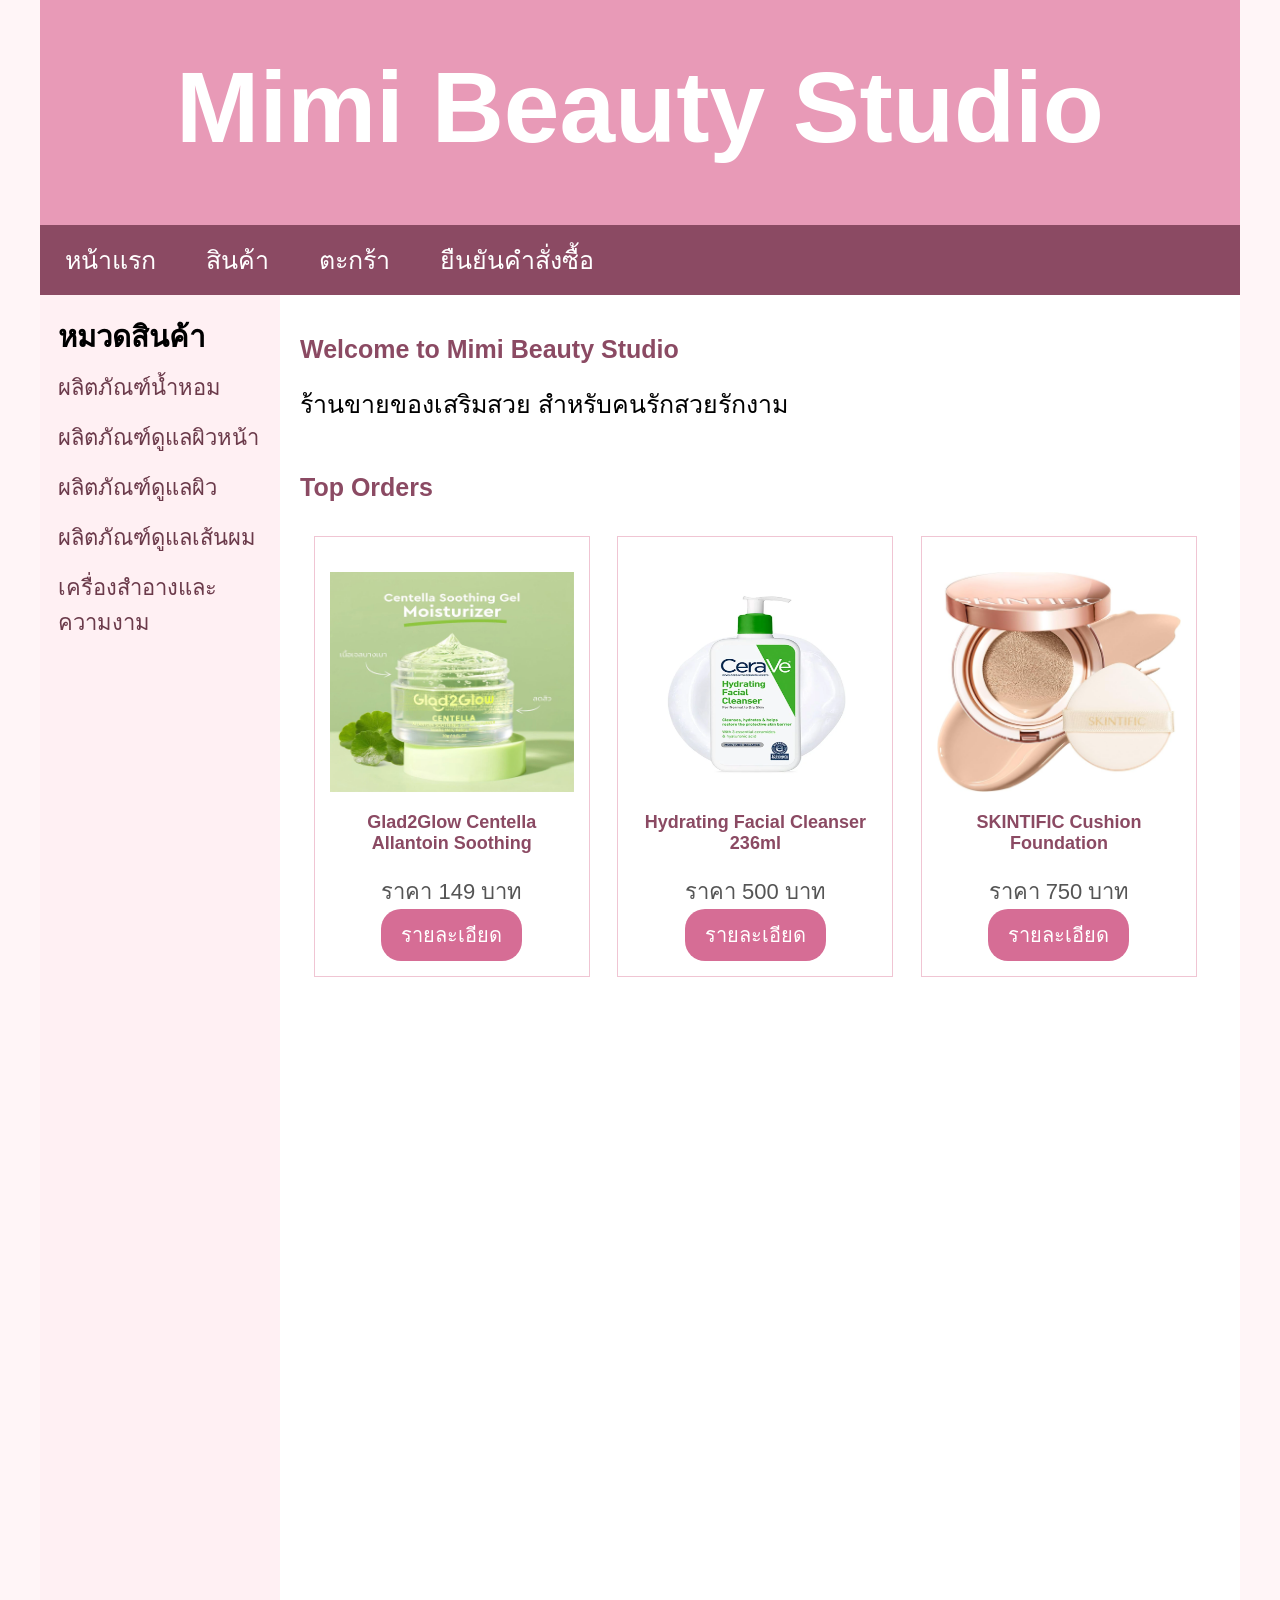
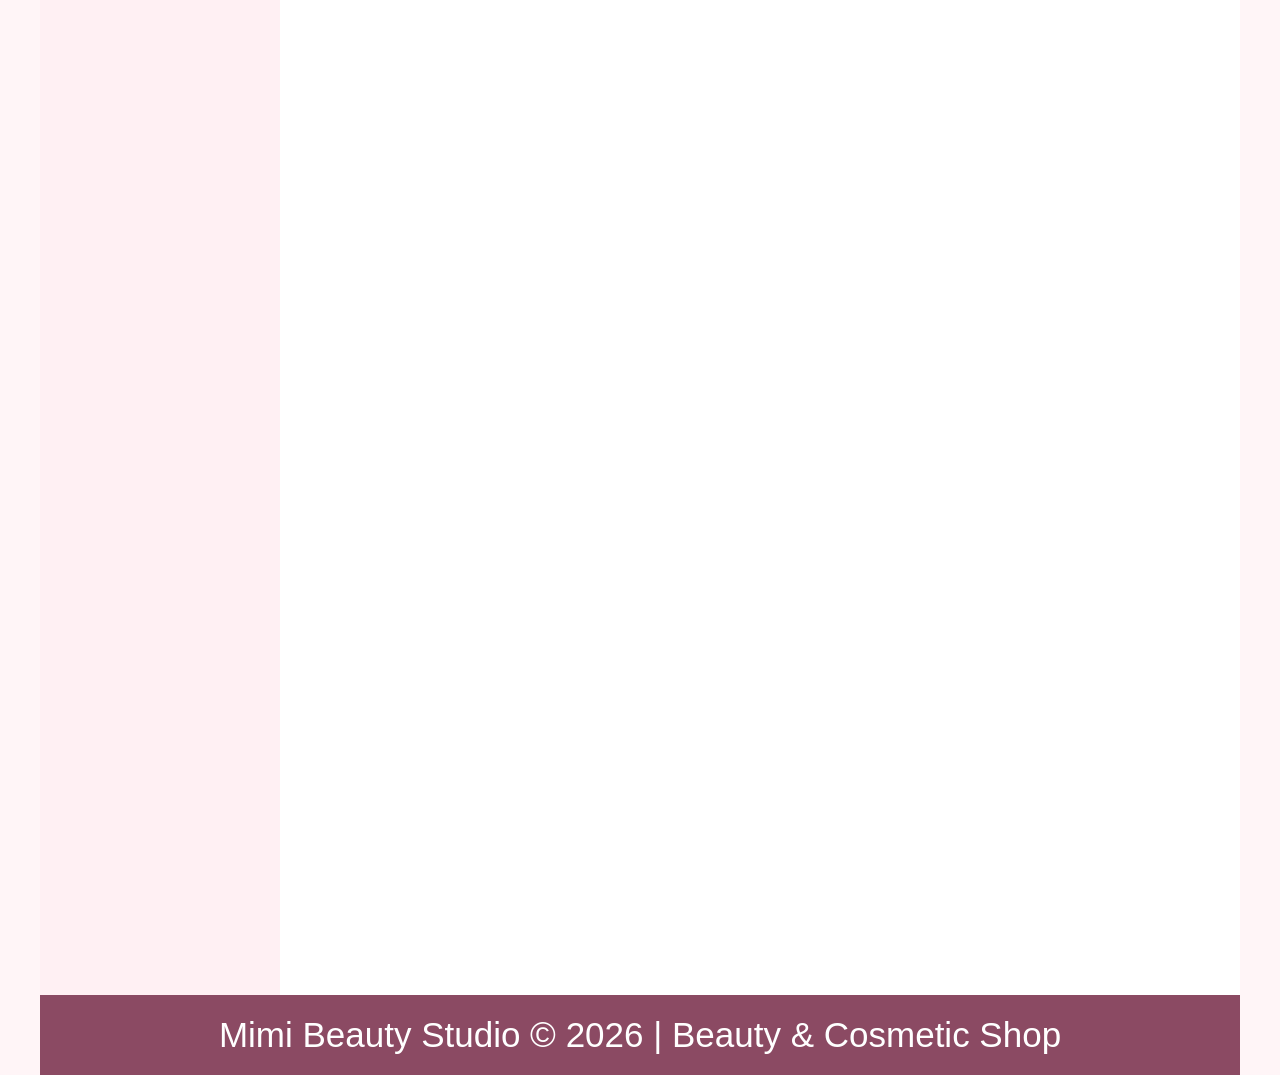
<file: HW-3/index.html>
<!DOCTYPE html>
<html lang="th">
<head>
    <meta charset="UTF-8">
    <title>Mimi Beauty Studio</title>
    <link rel="stylesheet" href="style.css">
</head>

<body>

<div class="container">

    
    <div class="header">
    <h1>Mimi Beauty Studio</h1>
    </div>

 
    <div class="topmenu">
        <ul>
            <li><a href="index.html">หน้าแรก</a></li>
            <li><a href="products.html">สินค้า</a></li>
            <li><a href="cart.html">ตะกร้า</a></li>
            <li><a href="confirm.html">ยืนยันคำสั่งซื้อ</a></li>
        </ul>
    </div>

   
    <div class="sidebar">

        <h3>หมวดสินค้า</h3>

        <ul>
            <li><a href="#">ผลิตภัณฑ์น้ำหอม</a></li>
            <li><a href="#">ผลิตภัณฑ์ดูแลผิวหน้า</a></li>
            <li><a href="#">ผลิตภัณฑ์ดูแลผิว</a></li>
            <li><a href="#">ผลิตภัณฑ์ดูแลเส้นผม</a></li>
            <li><a href="#">เครื่องสำอางและความงาม</a></li>
        </ul>

    </div>

  
    <div class="content">

        <h2>Welcome to Mimi Beauty Studio</h2>

        <p>
           ร้านขายของเสริมสวย สำหรับคนรักสวยรักงาม 
        </p>

        <br>

        <h2>Top Orders</h2>

        <div class="product">
            <img src="images/Allantoin.jpg" alt="">
            <h3>Glad2Glow Centella Allantoin Soothing</h3>
            <p>ราคา 149  บาท</p>
            <a href="product-detail-1.html">รายละเอียด</a>
        </div>

        <div class="product">
            <img src="images/CeraVe.jpg" alt="">
            <h3>Hydrating Facial Cleanser 236ml</h3>
            <p>ราคา 500 บาท</p>
            <a href="product-detail-1.html">รายละเอียด</a>
        </div>

        <div class="product">
            <img src="images/skintific.jpg" alt="">
            <h3>SKINTIFIC Cushion Foundation</h3>
            <p>ราคา 750 บาท</p>
            <a href="product-detail-1.html">รายละเอียด</a>
        </div>

    </div>

   
    <div class="footer">
        <p>Mimi Beauty Studio © 2026 | Beauty & Cosmetic Shop</p>
    </div>

</div>

</body>
</html>
</file>
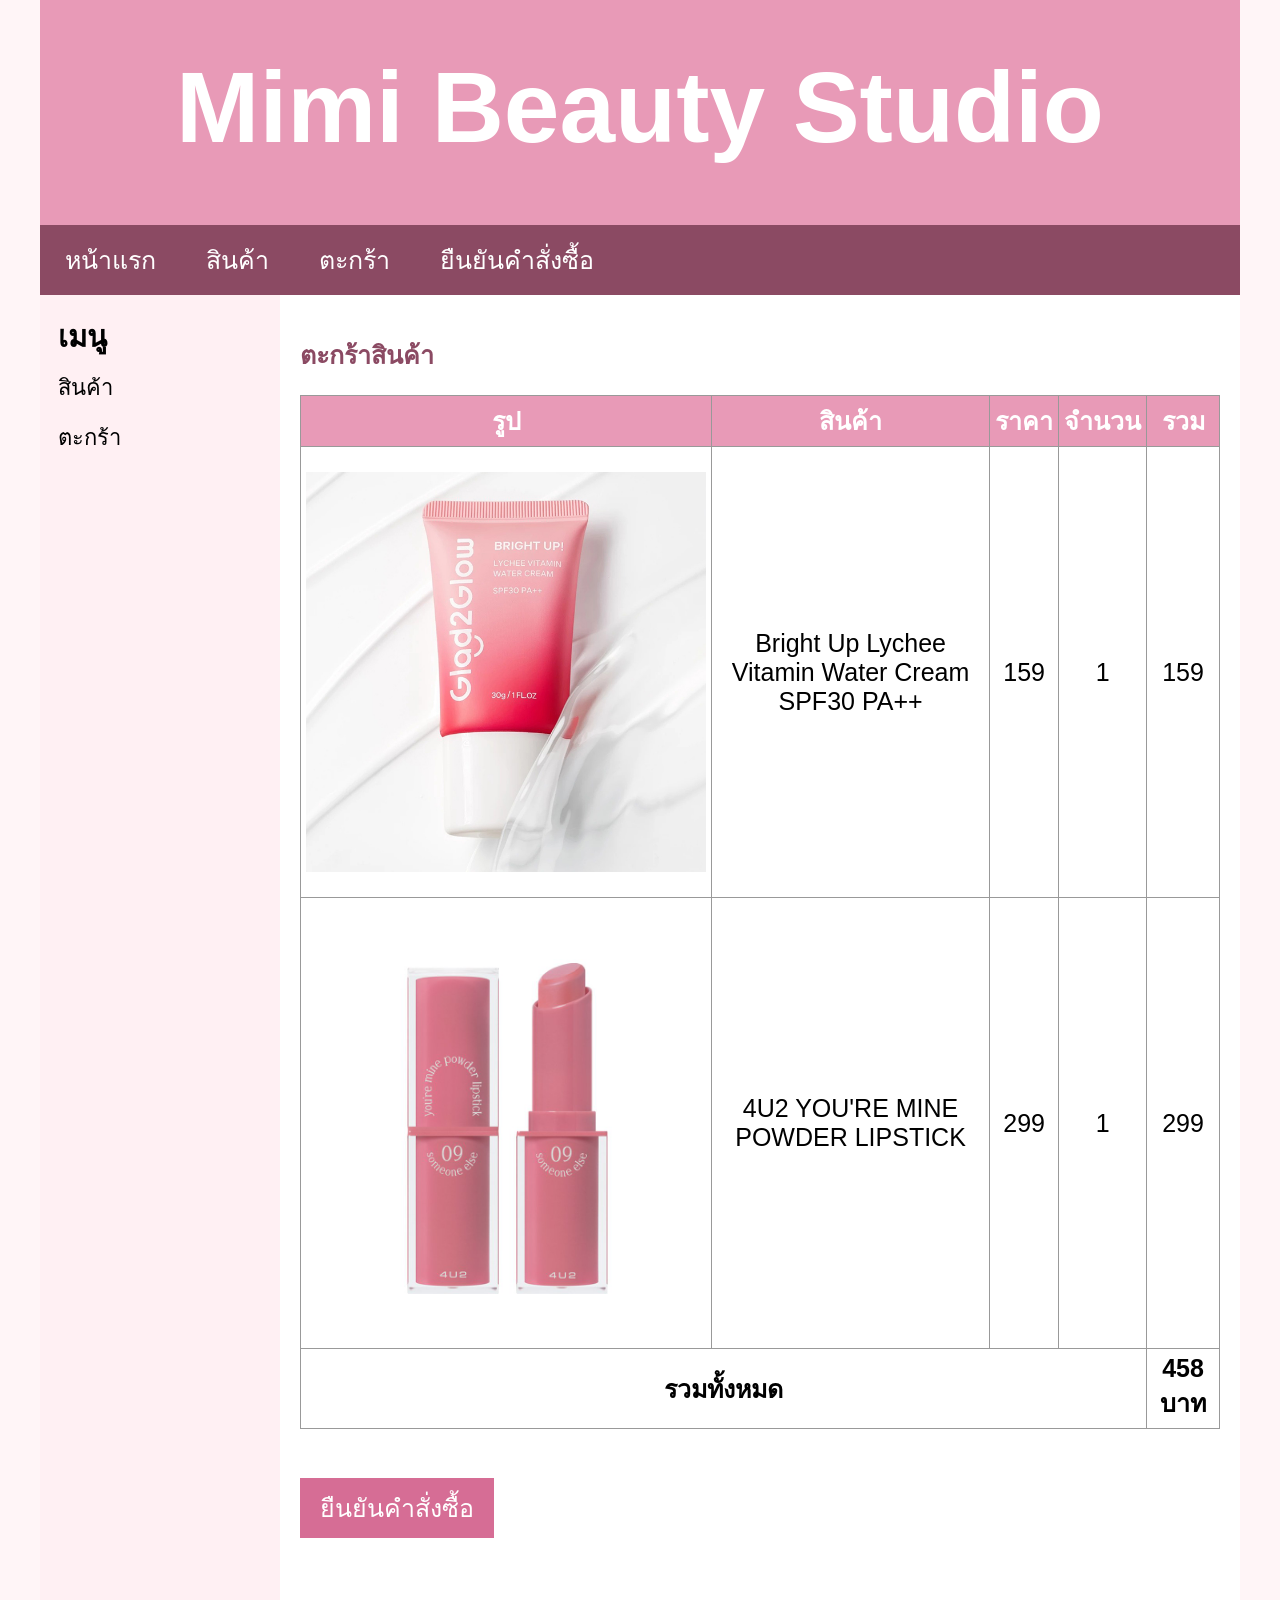
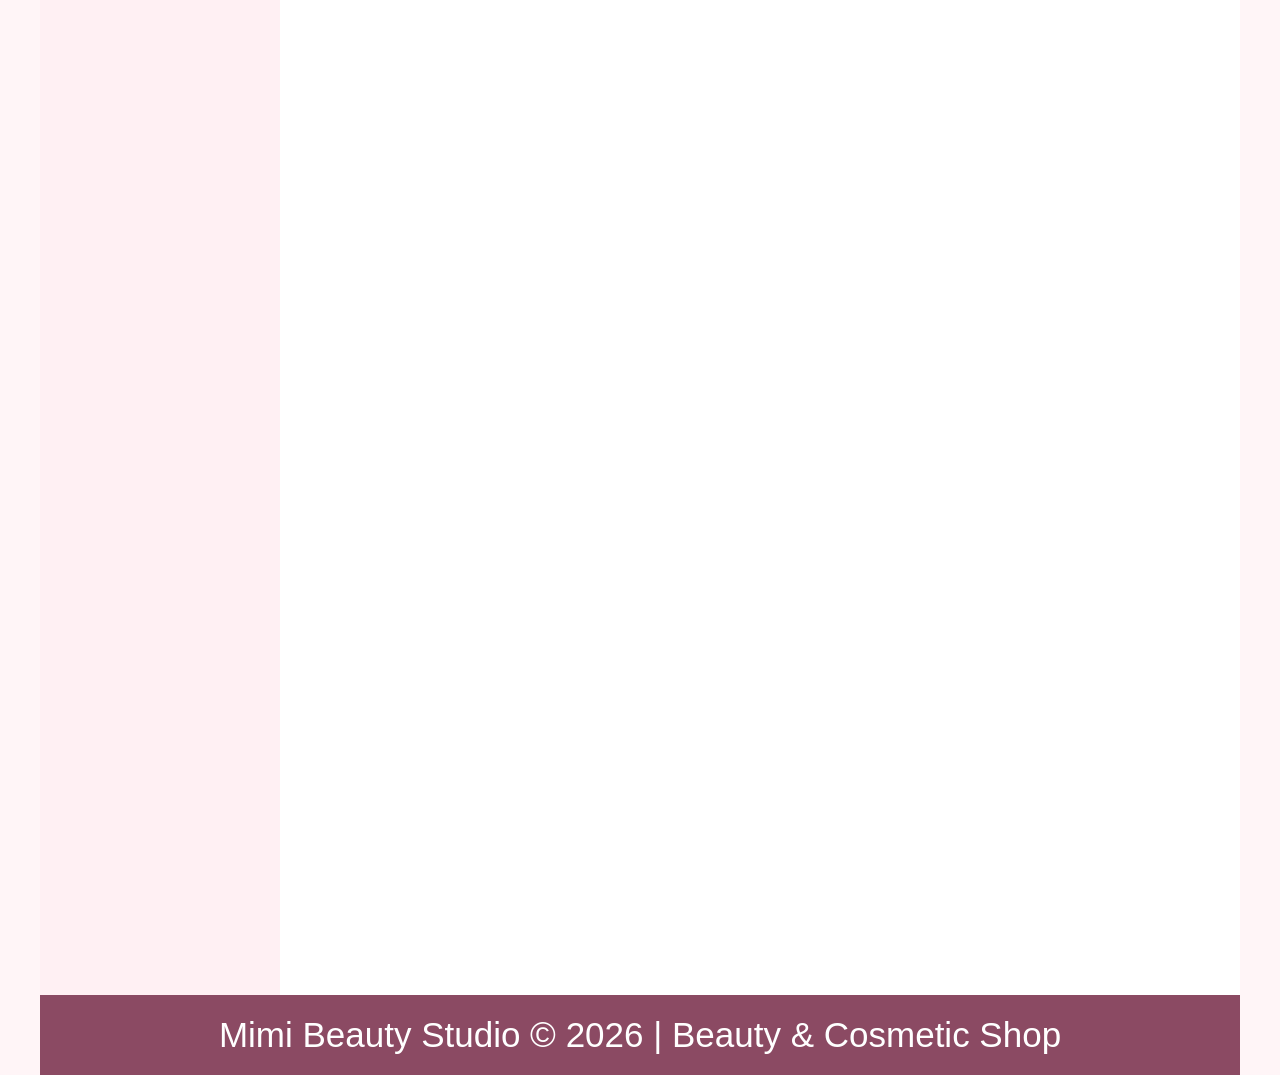
<file: HW-3/cart.html>
<!DOCTYPE html>
<html lang="th">
<head>
<meta charset="UTF-8">
<title>ตะกร้าสินค้า</title>
<link rel="stylesheet" href="style.css">
</head>

<body>

<div class="container">

<div class="header">
    <h1>Mimi Beauty Studio</h1>
</div>

<div class="topmenu">
<ul>
<li><a href="index.html">หน้าแรก</a></li>
<li><a href="products.html">สินค้า</a></li>
<li><a href="cart.html">ตะกร้า</a></li>
<li><a href="confirm.html">ยืนยันคำสั่งซื้อ</a></li>
</ul>
</div>

<div class="sidebar">

<h3>เมนู</h3>

<ul>
<li>สินค้า</li>
<li>ตะกร้า</li>
</ul>

</div>

<div class="content">

<h2>ตะกร้าสินค้า</h2>

<table>

<tr>
<th>รูป</th>
<th>สินค้า</th>
<th>ราคา</th>
<th>จำนวน</th>
<th>รวม</th>
</tr>

<tr>

<td>
<img src="images/Glad2glow.jpg" alt="80">
</td>

<td>Bright Up Lychee Vitamin Water Cream SPF30 PA++</td>

<td>159</td>

<td>1</td>

<td>159</td>

</tr>


<tr>

<td>
  <img src="images/4U2.jpg" alt="80">
</td>

<td>4U2 YOU'RE MINE POWDER LIPSTICK</td>

<td>299</td>

<td>1</td>

<td>299</td>

</tr>

<tr>

<td colspan="4">
<b>รวมทั้งหมด</b>
</td>

<td>
<b>458 บาท</b>
</td>

</tr>

</table>

<br>

<a class="btn" href="confirm.html">ยืนยันคำสั่งซื้อ</a>

</div>

<div class="footer">
Mimi Beauty Studio © 2026 | Beauty & Cosmetic Shop
</div>

</div>

</body>
</html>
</file>
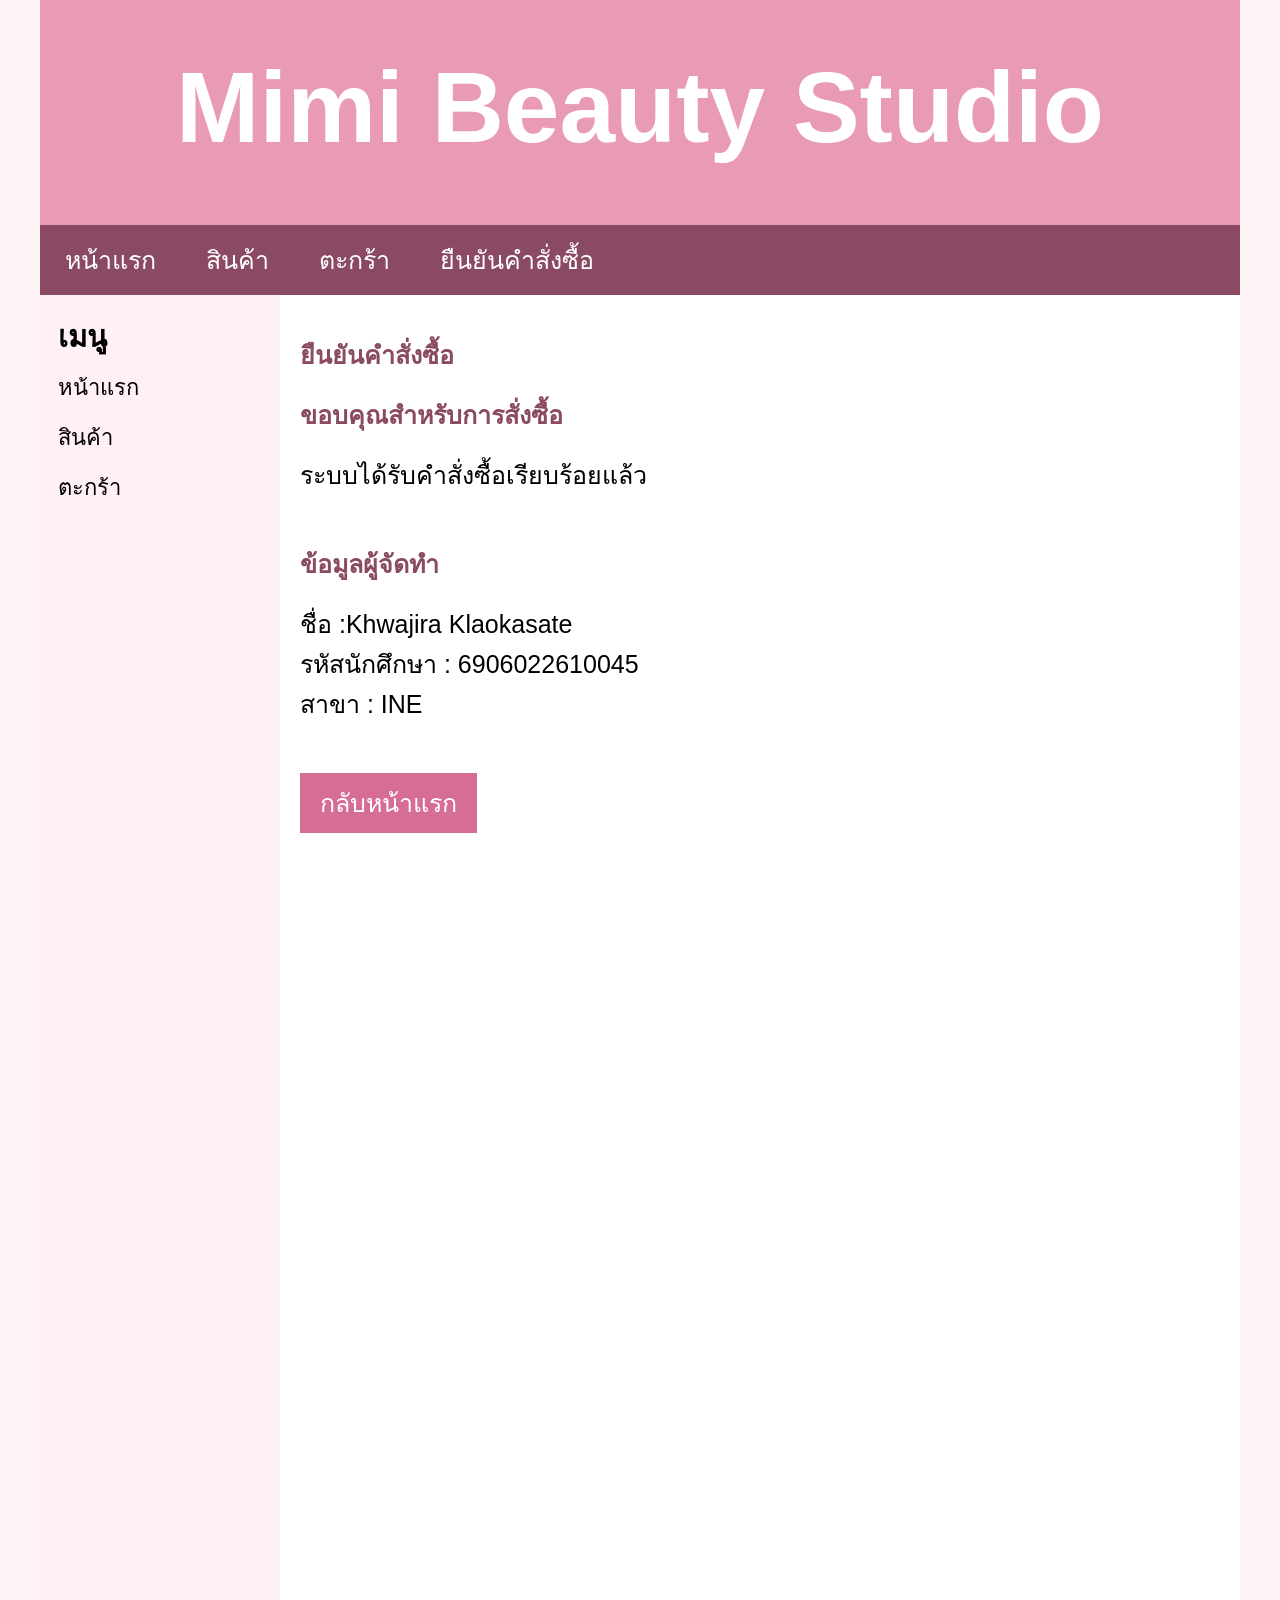
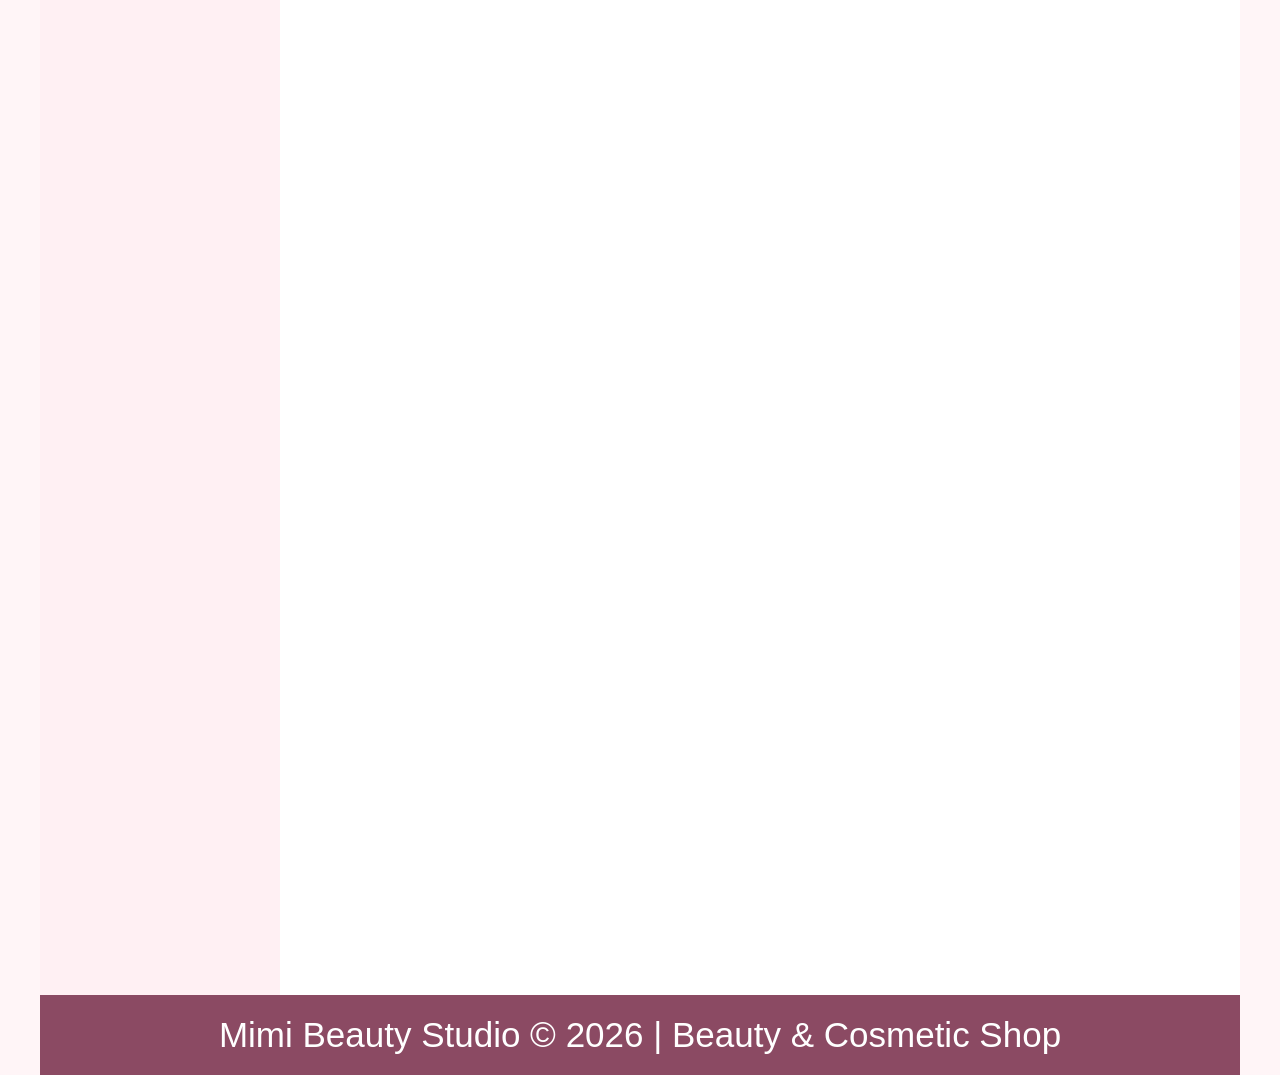
<file: HW-3/confirm.html>
<!DOCTYPE html>
<html lang="th">
<head>
<meta charset="UTF-8">
<title>ยืนยันคำสั่งซื้อ</title>
<link rel="stylesheet" href="style.css">
</head>

<body>

<div class="container">

<div class="header">
    <h1>Mimi Beauty Studio</h1>
</div>

<div class="topmenu">

<ul>

<li><a href="index.html">หน้าแรก</a></li>

<li><a href="products.html">สินค้า</a></li>

<li><a href="cart.html">ตะกร้า</a></li>

<li><a href="confirm.html">ยืนยันคำสั่งซื้อ</a></li>

</ul>

</div>

<div class="sidebar">

<h3>เมนู</h3>

<ul>

<li>หน้าแรก</li>

<li>สินค้า</li>

<li>ตะกร้า</li>

</ul>

</div>

<div class="content">

<h2>ยืนยันคำสั่งซื้อ</h2>

<h3>ขอบคุณสำหรับการสั่งซื้อ</h3>

<p>ระบบได้รับคำสั่งซื้อเรียบร้อยแล้ว</p>

<br>

<h3>ข้อมูลผู้จัดทำ</h3>

<p>ชื่อ :Khwajira Klaokasate</p>

<p>รหัสนักศึกษา : 6906022610045</p>

<p>สาขา : INE</p>

<br>

<a class="btn" href="index.html">กลับหน้าแรก</a>

</div>

<div class="footer">

Mimi Beauty Studio © 2026 | Beauty & Cosmetic Shop

</div>

</div>

</body>
</html>
</file>
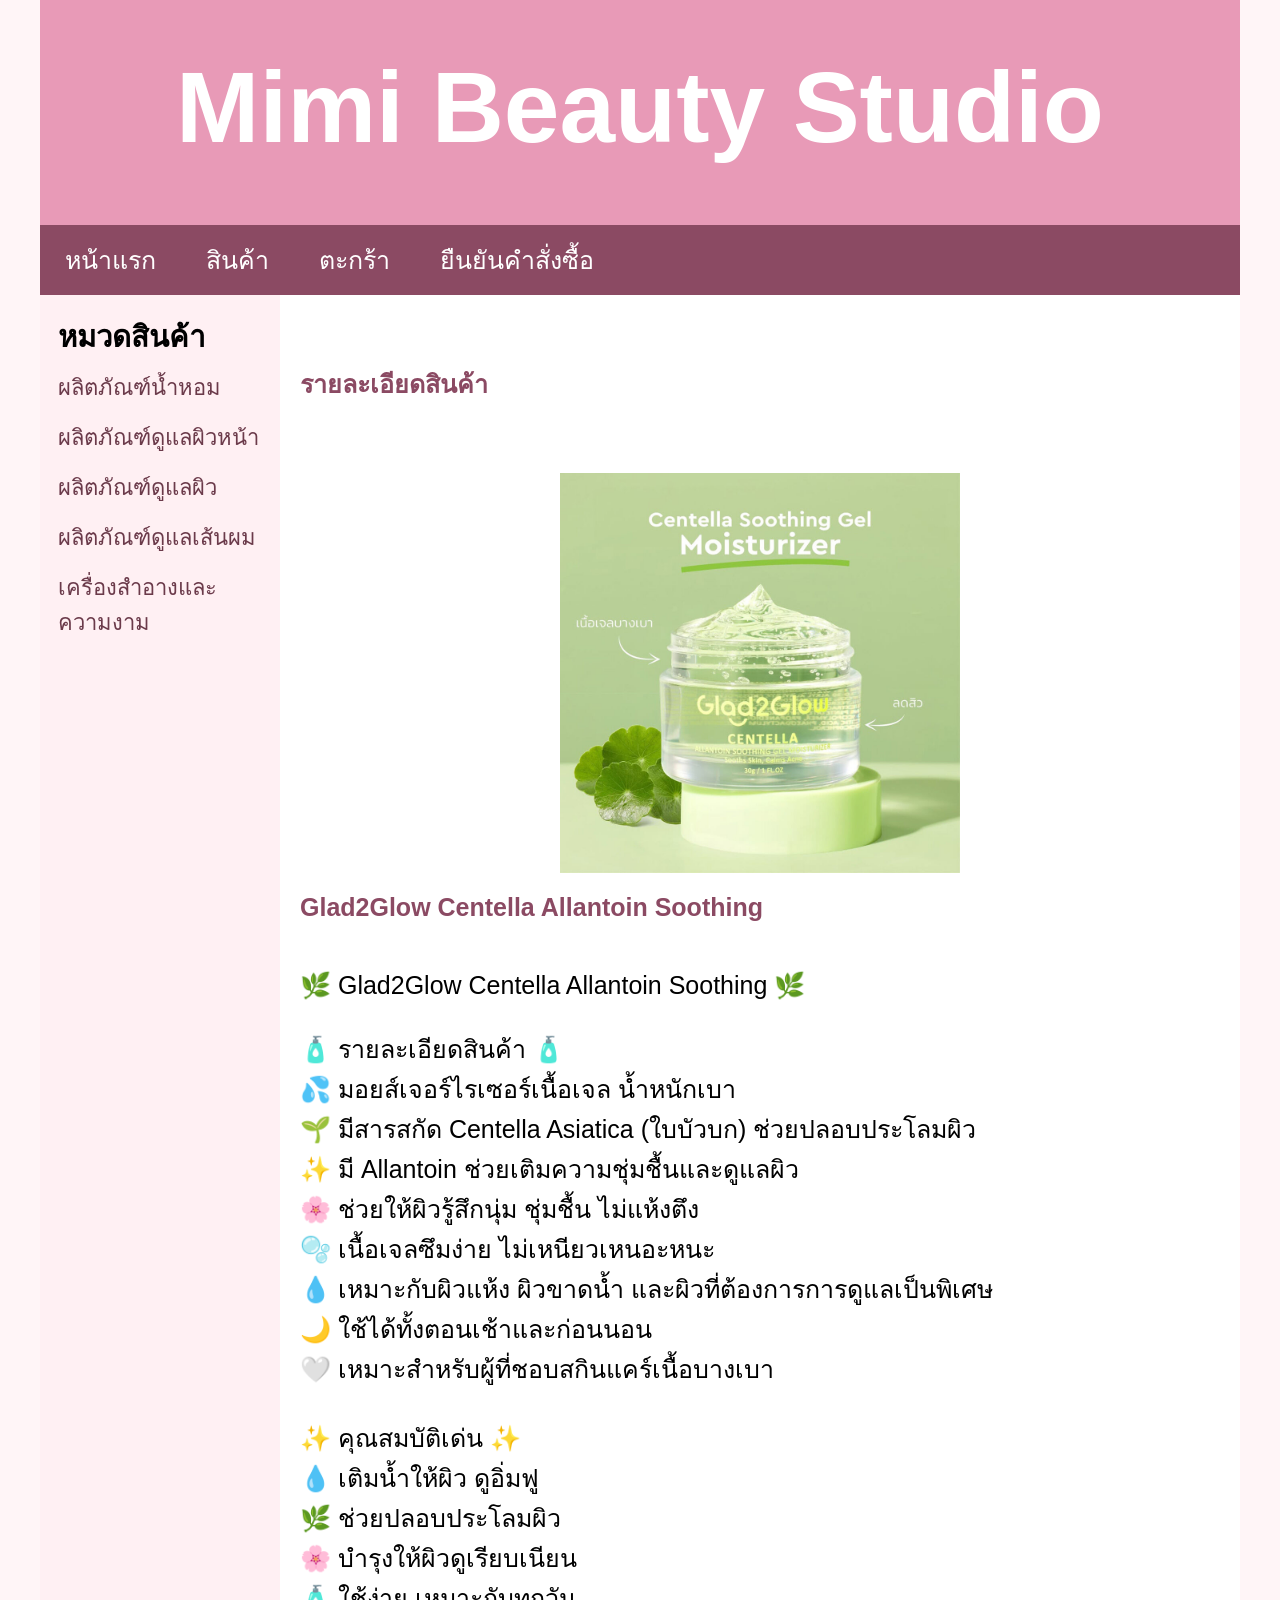
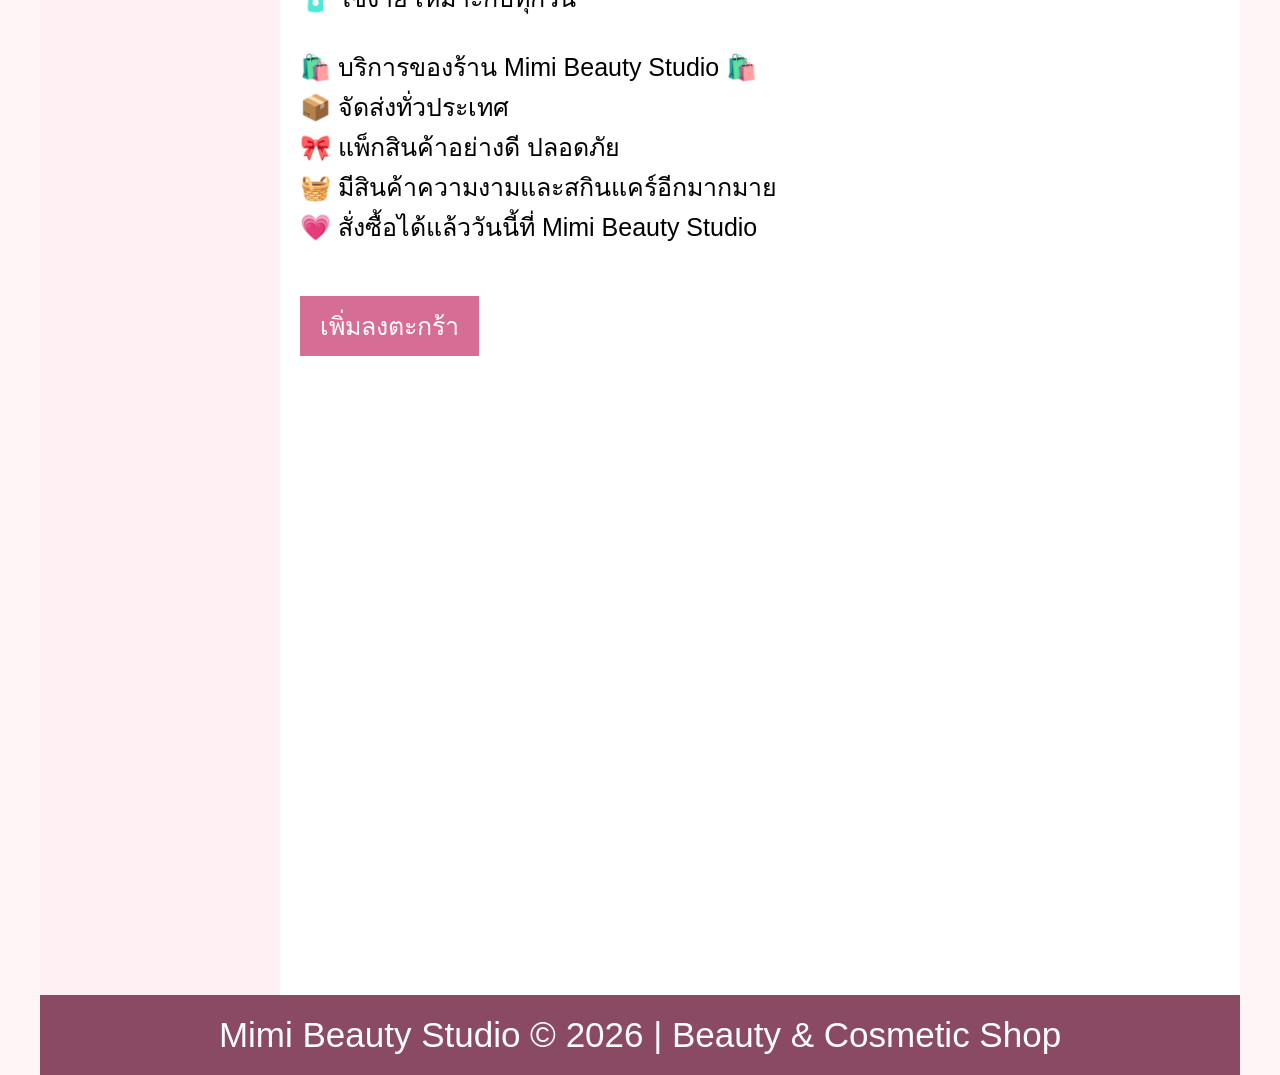
<file: HW-3/product-detail-1.html>
<!DOCTYPE html>
<html lang="th">
<head>
<meta charset="UTF-8">
<title>รายละเอียดสินค้า</title>
<link rel="stylesheet" href="style.css">
</head>

<body>

<div class="container">

<div class="header">
    <h1>Mimi Beauty Studio</h1>
</div>

<div class="topmenu">
<ul>
<li><a href="index.html">หน้าแรก</a></li>
<li><a href="products.html">สินค้า</a></li>
<li><a href="cart.html">ตะกร้า</a></li>
<li><a href="confirm.html">ยืนยันคำสั่งซื้อ</a></li>
</ul>
</div>

<div class="sidebar">


<h3>หมวดสินค้า</h3>
        <ul>
            <li><a href="#">ผลิตภัณฑ์น้ำหอม</a></li>
            <li><a href="#">ผลิตภัณฑ์ดูแลผิวหน้า</a></li>
            <li><a href="#">ผลิตภัณฑ์ดูแลผิว</a></li>
            <li><a href="#">ผลิตภัณฑ์ดูแลเส้นผม</a></li>
            <li><a href="#">เครื่องสำอางและความงาม</a></li>
        </ul>

</div>

<div class="content">

<br>
<h2>รายละเอียดสินค้า</h2>
</br>

<img src="images/Allantoin.jpg" alt="80">
<h2>Glad2Glow Centella Allantoin Soothing</h2>

<br>
<p>
🌿 Glad2Glow Centella Allantoin Soothing 🌿
</br>

<br>
🧴 รายละเอียดสินค้า 🧴

<br>💦 มอยส์เจอร์ไรเซอร์เนื้อเจล น้ำหนักเบา 
<br>🌱 มีสารสกัด Centella Asiatica (ใบบัวบก) ช่วยปลอบประโลมผิว
<br>✨ มี Allantoin ช่วยเติมความชุ่มชื้นและดูแลผิว
<br>🌸 ช่วยให้ผิวรู้สึกนุ่ม ชุ่มชื้น ไม่แห้งตึง
<br>🫧 เนื้อเจลซึมง่าย ไม่เหนียวเหนอะหนะ
<br>💧 เหมาะกับผิวแห้ง ผิวขาดน้ำ และผิวที่ต้องการการดูแลเป็นพิเศษ
<br>🌙 ใช้ได้ทั้งตอนเช้าและก่อนนอน
<br>🤍 เหมาะสำหรับผู้ที่ชอบสกินแคร์เนื้อบางเบา
</br>

<br>
✨ คุณสมบัติเด่น ✨
<br>💧 เติมน้ำให้ผิว ดูอิ่มฟู
<br>🌿 ช่วยปลอบประโลมผิว
<br>🌸 บำรุงให้ผิวดูเรียบเนียน
<br>🧴 ใช้ง่าย เหมาะกับทุกวัน
</br>

<br>
🛍️ บริการของร้าน Mimi Beauty Studio 🛍️
<br>📦 จัดส่งทั่วประเทศ
<br>🎀 แพ็กสินค้าอย่างดี ปลอดภัย
<br>🧺 มีสินค้าความงามและสกินแคร์อีกมากมาย
<br>💗 สั่งซื้อได้แล้ววันนี้ที่ Mimi Beauty Studio
</p>
</br>


<a class="btn" href="cart.html">เพิ่มลงตะกร้า</a>

</div>

<div class="footer">
Mimi Beauty Studio © 2026 | Beauty & Cosmetic Shop
</div>

</div>

</body>
</html>
</file>
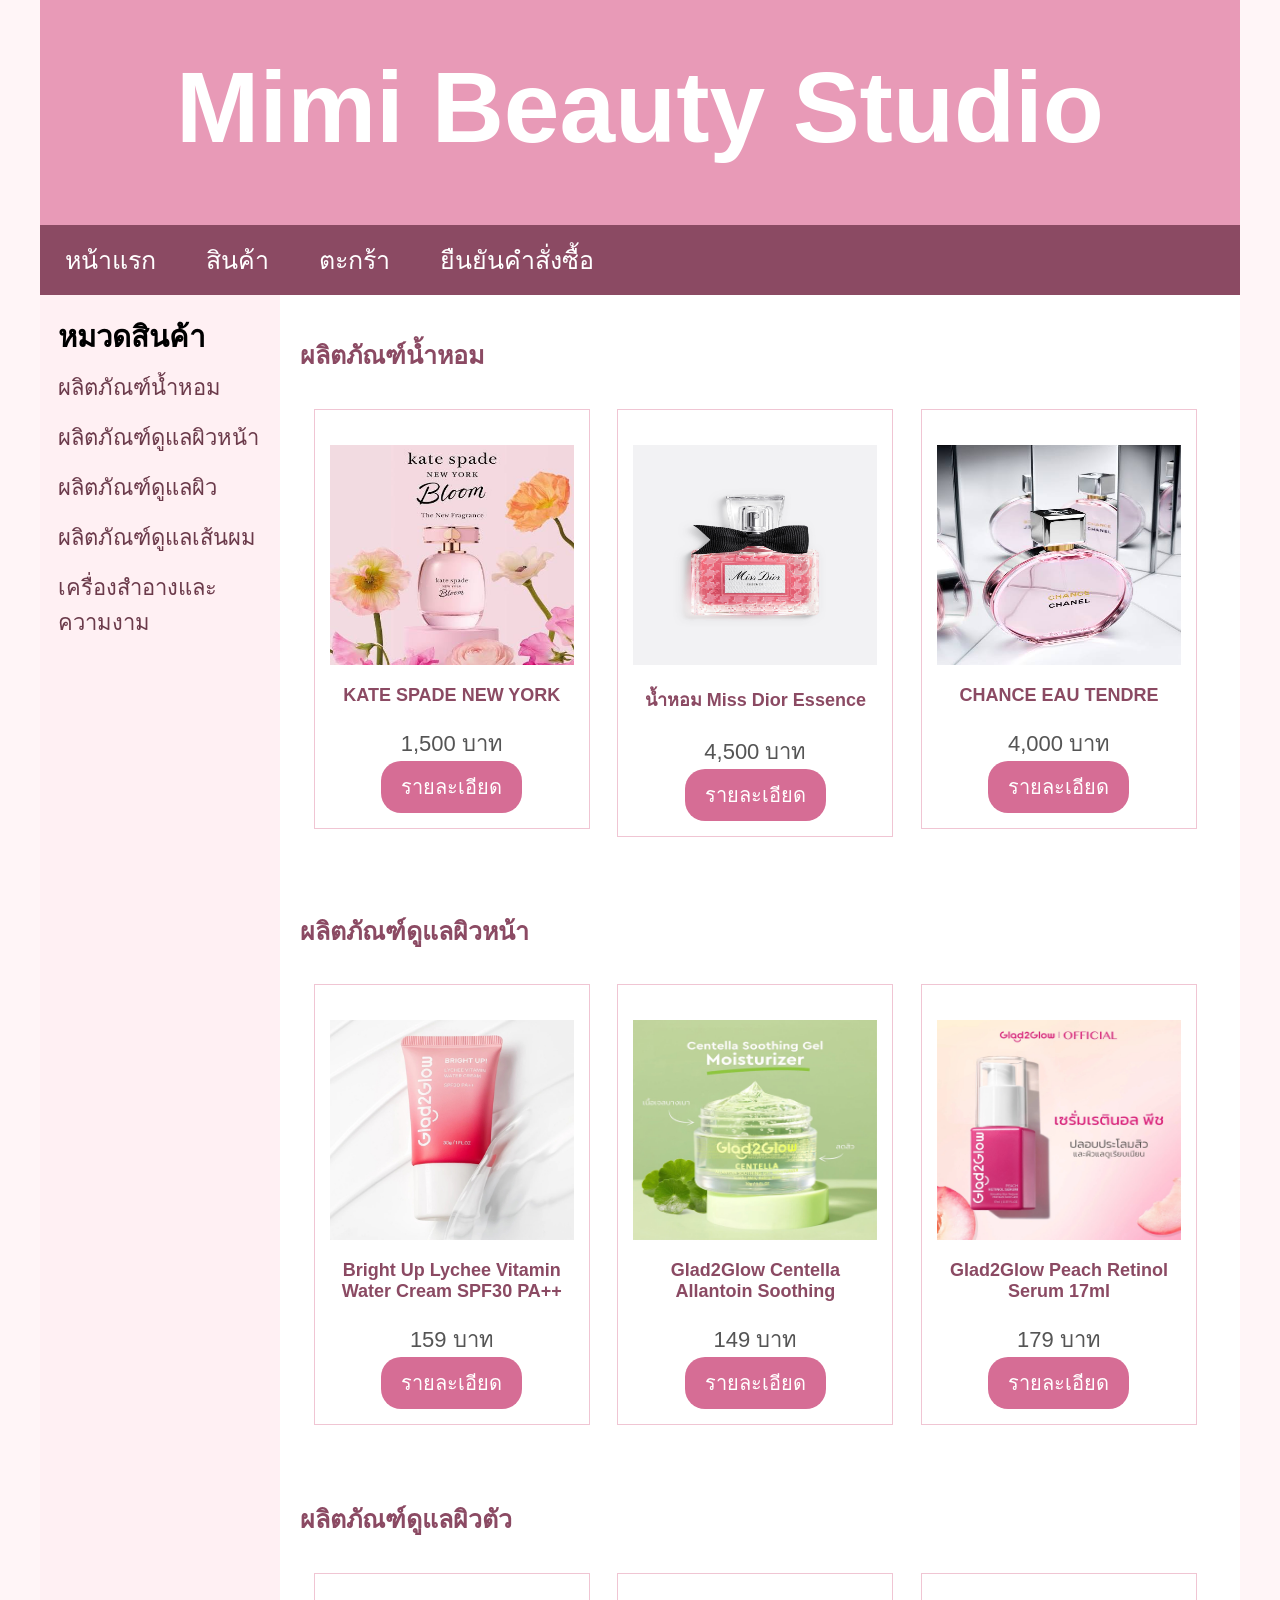
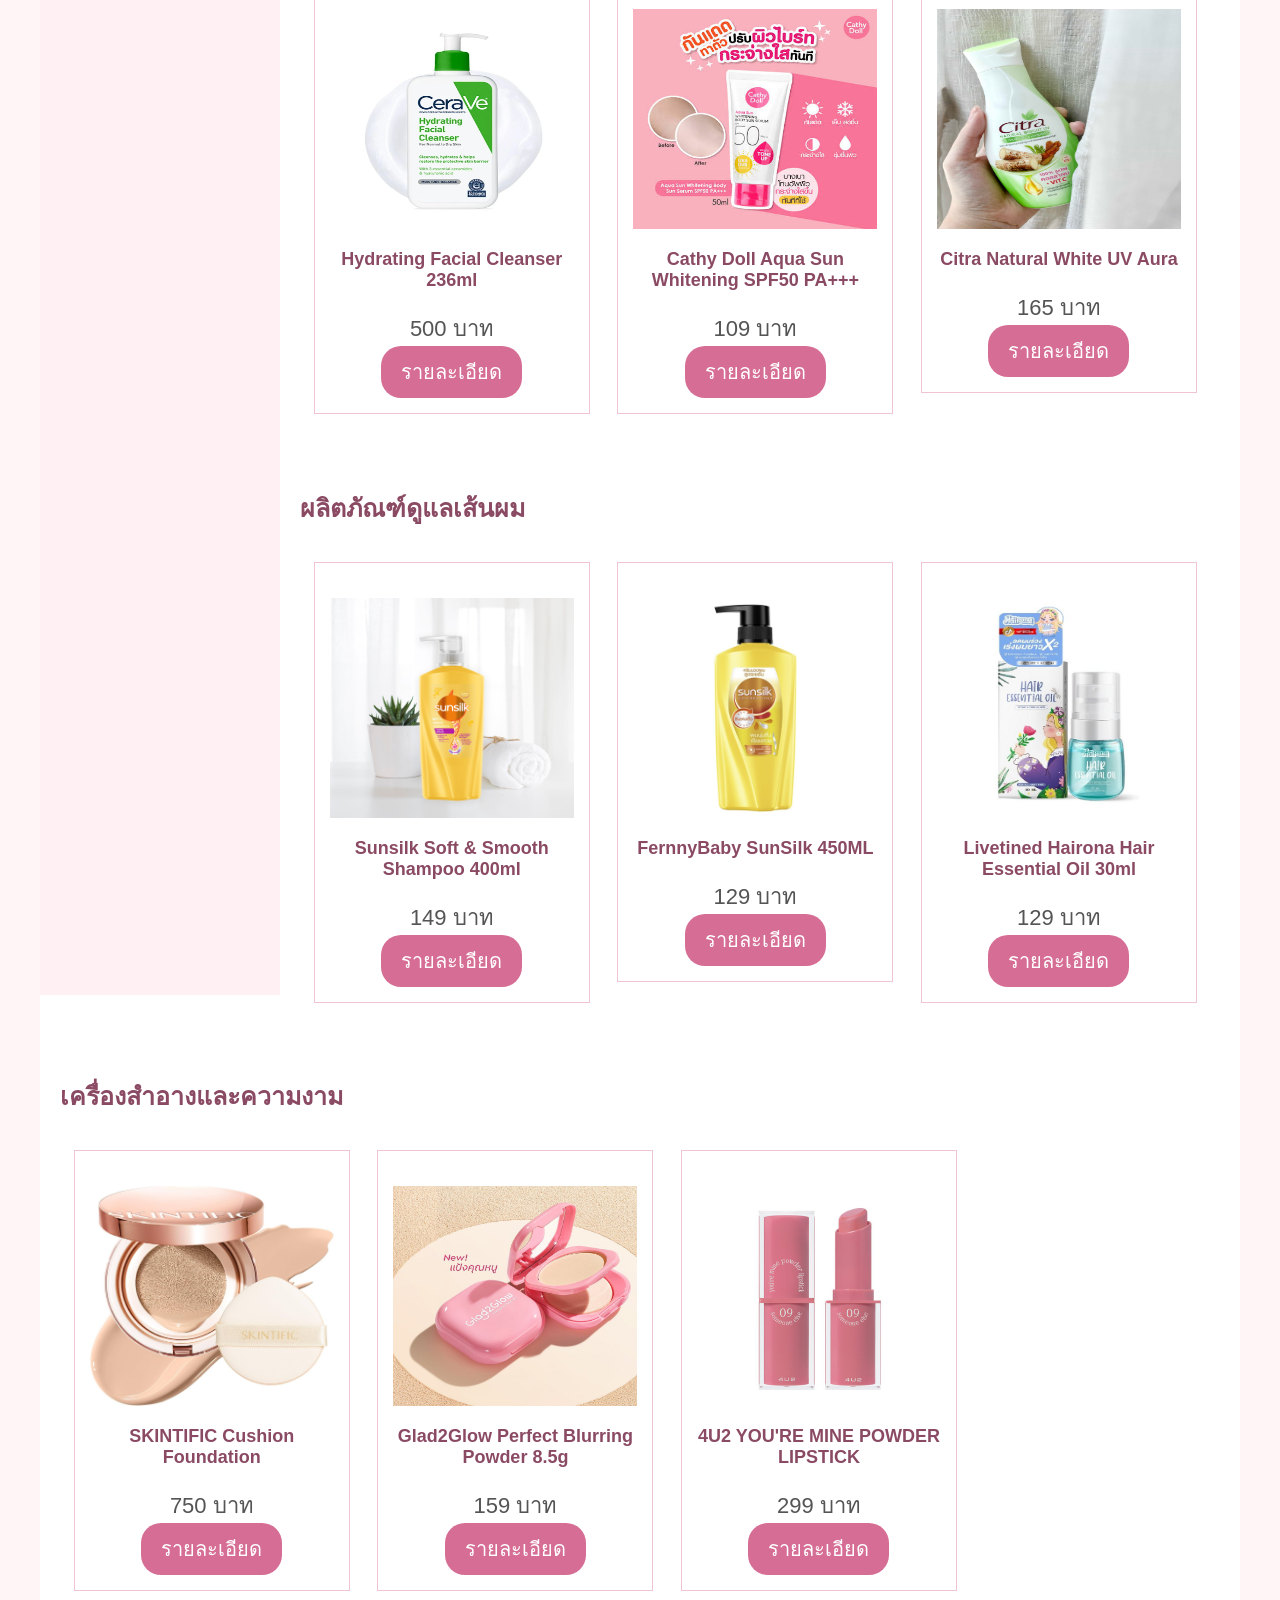
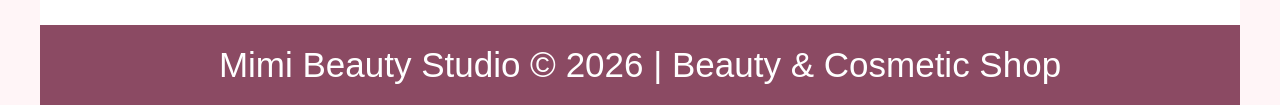
<file: HW-3/products.html>
<!DOCTYPE html>
<html lang="th">
<head>
    <meta charset="UTF-8">
    <title>สินค้าทั้งหมด</title>
    <link rel="stylesheet" href="style.css">
</head>

<body>

<div class="container">

    <div class="header">
    <h1>Mimi Beauty Studio</h1>
    </div>
    
    <div class="topmenu">
        <ul>
            <li><a href="index.html">หน้าแรก</a></li>
            <li><a href="products.html">สินค้า</a></li>
            <li><a href="cart.html">ตะกร้า</a></li>
            <li><a href="confirm.html">ยืนยันคำสั่งซื้อ</a></li>
        </ul>
    </div>

    <div class="sidebar">
        <h3>หมวดสินค้า</h3>
        <ul>
            <li><a href="#">ผลิตภัณฑ์น้ำหอม</a></li>
            <li><a href="#">ผลิตภัณฑ์ดูแลผิวหน้า</a></li>
            <li><a href="#">ผลิตภัณฑ์ดูแลผิว</a></li>
            <li><a href="#">ผลิตภัณฑ์ดูแลเส้นผม</a></li>
            <li><a href="#">เครื่องสำอางและความงาม</a></li>
        </ul>
    </div>

    <div class="content">

        <h2>ผลิตภัณฑ์น้ำหอม</h2>

        <div class="product">
            <img src="images/perfume1.jpg" alt="">
            <h3>KATE SPADE NEW YORK</h3>
            <p>1,500 บาท</p>
            <a href="product-detail-1.html">รายละเอียด</a>
        </div>

        <div class="product">
            <img src="images/Dior.jpg" alt="">
            <h3>น้ำหอม Miss Dior Essence </h3>
            <p>4,500 บาท</p>
            <a href="product-detail-2.html">รายละเอียด</a>
        </div>

        <div class="product">
            <img src="images/CHANCE.jpg" alt="">
            <h3>CHANCE EAU TENDRE</h3>
            <p>4,000 บาท</p>
            <a href="product-detail-3.html">รายละเอียด</a>
        </div>
    </div>


    <div class="content">

        <h2>ผลิตภัณฑ์ดูแลผิวหน้า</h2>

        <div class="product">
            <img src="images/Glad2glow.jpg" alt="">
            <h3>Bright Up Lychee Vitamin Water Cream SPF30 PA++</h3>
            <p>159 บาท</p>
            <a href="product-detail-4.html">รายละเอียด</a>
        </div>

        <div class="product">
            <img src="images/Allantoin.jpg" alt="">
            <h3>Glad2Glow Centella Allantoin Soothing</h3>
            <p>149 บาท</p>
            <a href="product-detail-5.html">รายละเอียด</a>
        </div>

        <div class="product">
            <img src="images/Peach.jpeg" alt="">
            <h3>Glad2Glow Peach Retinol Serum 17ml </h3>
            <p>179 บาท</p>
            <a href="product-detail-6.html">รายละเอียด</a>
        </div>
    </div>


    <div class="content">

        <h2>ผลิตภัณฑ์ดูแลผิวตัว</h2>

        <div class="product">
            <img src="images/CeraVe.jpg" alt="">
            <h3>Hydrating Facial Cleanser 236ml</h3>
            <p>500 บาท</p>
            <a href="product-detail-7.html">รายละเอียด</a>
        </div>

        <div class="product">
            <img src="images/Cathy Doll.jpg" alt="">
            <h3>Cathy Doll Aqua Sun Whitening SPF50 PA+++</h3>
            <p>109 บาท</p>
            <a href="product-detail-8.html">รายละเอียด</a>
        </div>

        <div class="product">
            <img src="images/CITRA.jpg" alt="">
            <h3>Citra Natural White UV Aura</h3>
            <p>165 บาท</p>
            <a href="product-detail-9.html">รายละเอียด</a>
        </div>
    </div>
     <div class="content">


        <h2>ผลิตภัณฑ์ดูแลเส้นผม</h2>

        <div class="product">
            <img src="images/Sunsilk.jpg" alt="">
            <h3>Sunsilk Soft & Smooth Shampoo 400ml</h3>
            <p>149 บาท</p>
            <a href="product-detail-10.html">รายละเอียด</a>
        </div>

        <div class="product">
            <img src="images/FernnyBaby.jpg" alt="">
            <h3>FernnyBaby SunSilk 450ML</h3>
            <p>129 บาท</p>
            <a href="product-detail-11.html">รายละเอียด</a>
        </div>

        <div class="product">
            <img src="images/Livetined.jpg" alt="">
            <h3>Livetined Hairona Hair Essential Oil 30ml</h3>
            <p>129 บาท</p>
            <a href="product-detail-12.html">รายละเอียด</a>
        </div>
    </div>


     <div class="content">

        <h2>เครื่องสำอางและความงาม</h2>

        <div class="product">
            <img src="images/skintific.jpg" alt="">
            <h3>SKINTIFIC Cushion Foundation</h3>
            <p>750 บาท</p>
            <a href="product-detail-13.html">รายละเอียด</a>
        </div>

        <div class="product">
            <img src="images/Perfect.jpg" alt="">
            <h3>Glad2Glow Perfect Blurring Powder 8.5g</h3>
            <p>159 บาท</p>
            <a href="product-detail-14.html">รายละเอียด</a>
        </div>

        <div class="product">
            <img src="images/4U2.jpg" alt="">
            <h3>4U2 YOU'RE MINE POWDER LIPSTICK</h3>
            <p>299 บาท</p>
            <a href="product-detail-15.html">รายละเอียด</a>
        </div>
    </div>

    
    <div class="footer">
        Mimi Beauty Studio © 2026 | Beauty & Cosmetic Shop
    </div>


</div>

</body>
</html>
</file>
<file: HW-3/style.css>
*{
    margin:0;
    padding:0;
    box-sizing:border-box;
}

body{
    font-family: 'Gill Sans', 'Gill Sans MT', Calibri, 'Trebuchet MS', sans-serif;
    font-size:25px;
    background:#fff5f7;
}

.container{
    width:1200px;
    margin:auto;
    background:#ffffff;
}

.header{
    width:100%;
    background:#e89ab7;
    color:white;
    text-align:center;
    padding:50px;
}

.header h1{
    margin-bottom:10px;
    font-size:100px;
}


.topmenu{
    width:100%;
    background:#8b4a63;
    overflow:hidden;
}

.topmenu ul{
    list-style:none;
    
}

.topmenu ul li{
    float:left;
}

.topmenu ul li a{
    display:block;
    color:white;
    text-decoration:none;
    font-size:25px;
    padding:15px 25px;
}

.topmenu ul li a:hover{
    background:#d66d95;
}


.content h2,
.content h3{
    font-size:25px;
    color:#8b4a63;
    margin:20px 0;
}

.sidebar{
    width:20%;
    float:left;
    background:#fff0f3;
    min-height:2300px;
    padding:18px;
}

.sidebar h3{
    margin-bottom:10px;
}

.sidebar ul{
    list-style:none;
}

.sidebar ul li{
    margin-bottom:15px;
    font-size:22px;
}

.sidebar ul li a{
    text-decoration:none;
    color:#6b3a4a;
}

.sidebar ul li a:hover{
    color:#d66d95;
}


.content{
    width:80%;
    float:left;
    padding:20px;
}

.content img{
    width:400px;
    height:auto;
    display:block;
    margin:20px auto;
}



.product{
    width:30%;
    float:left;
    border:1px solid #f0c5d3;
    margin:1.5%;
    padding:15px;
    text-align:center;
}

.product img{
    width:100%;
    height:220px;
}

.product h3{
   font-size:18px;
    color:#8b4a63;
}

.product p{
    font-size:22px;
    color:#555;
}

.product a{
    display:inline-block;
    background:#d66d95;
    color:white;
    text-decoration:none;
    font-size:20px;
    padding:10px 20px;
    border-radius:20px;
}

.product a:hover{
    background:#b94f78;
}

table{
    width:100%;
    border-collapse:collapse;
}

table,th,td{
    border:1px solid #999;
}

th{
    background:#e89ab7;
    color:white;
}

th,td{
    padding:5px;
    text-align:center;
}

table img{
    width:120px;
    height:120px;
    object-fit:contain;
}


.btn{
    display:inline-block;
    background:#d66d95;
    color:white;
    text-decoration:none;
    padding:10px 20px;
    margin-top:20px;
}

.btn:hover{
    background:#b94f78;
}

.footer{
    clear:both;
    background:#8b4a63;
    color:white;
    text-align:center;
    padding:20px;
    font-size:35px;
    margin-top:20px;
}
</file>
